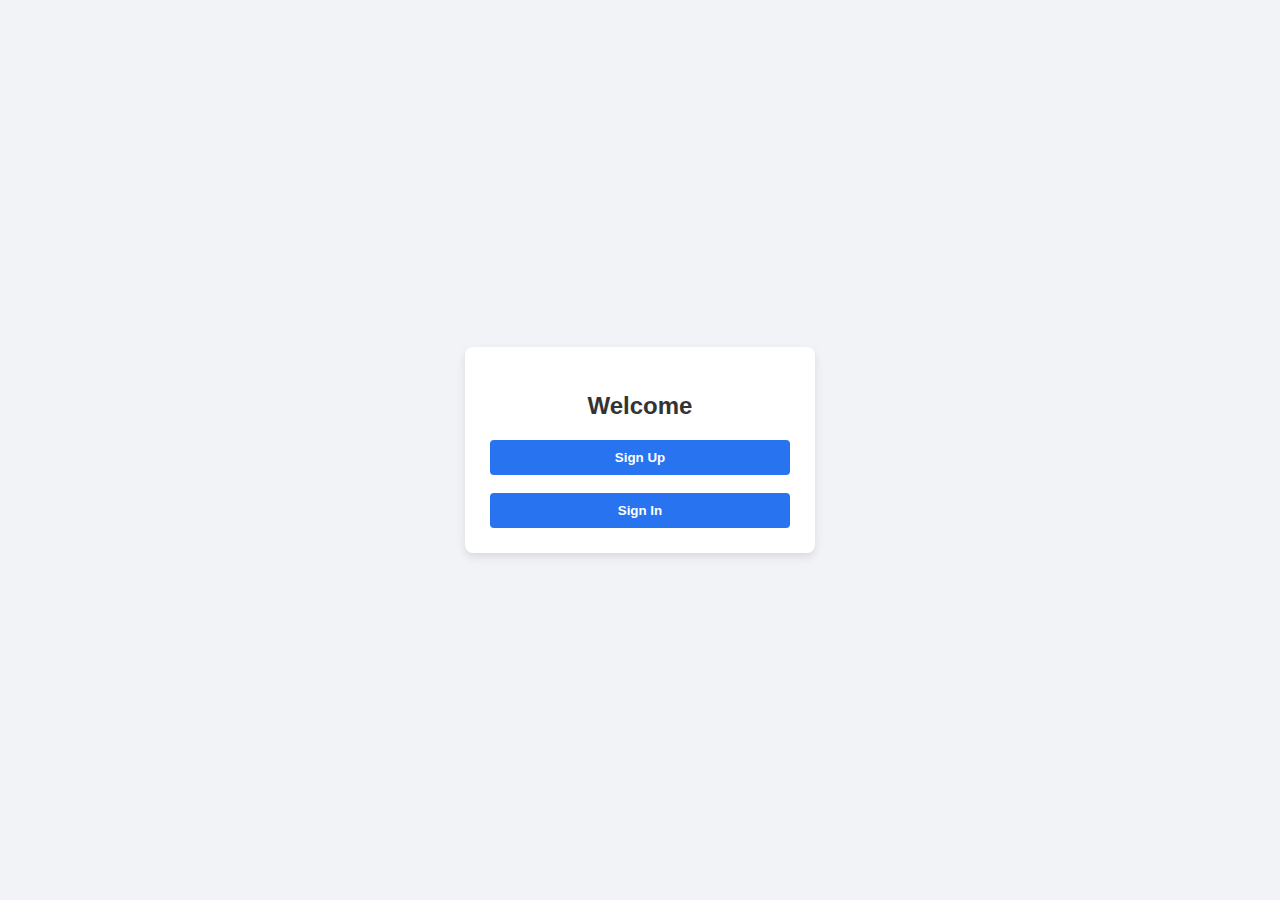
<file: Assignment1/index.html>
<!DOCTYPE html>
<html>
<head>
    <title>Home</title>
    <link rel="stylesheet" href="style.css">
</head>
<body>

<div class="container">
    <h2>Welcome</h2>

    <button onclick="location.href='signup.html'">Sign Up</button><br><br>
    <button onclick="location.href='signin.html'">Sign In</button>
</div>

</body>
</html>
</file>
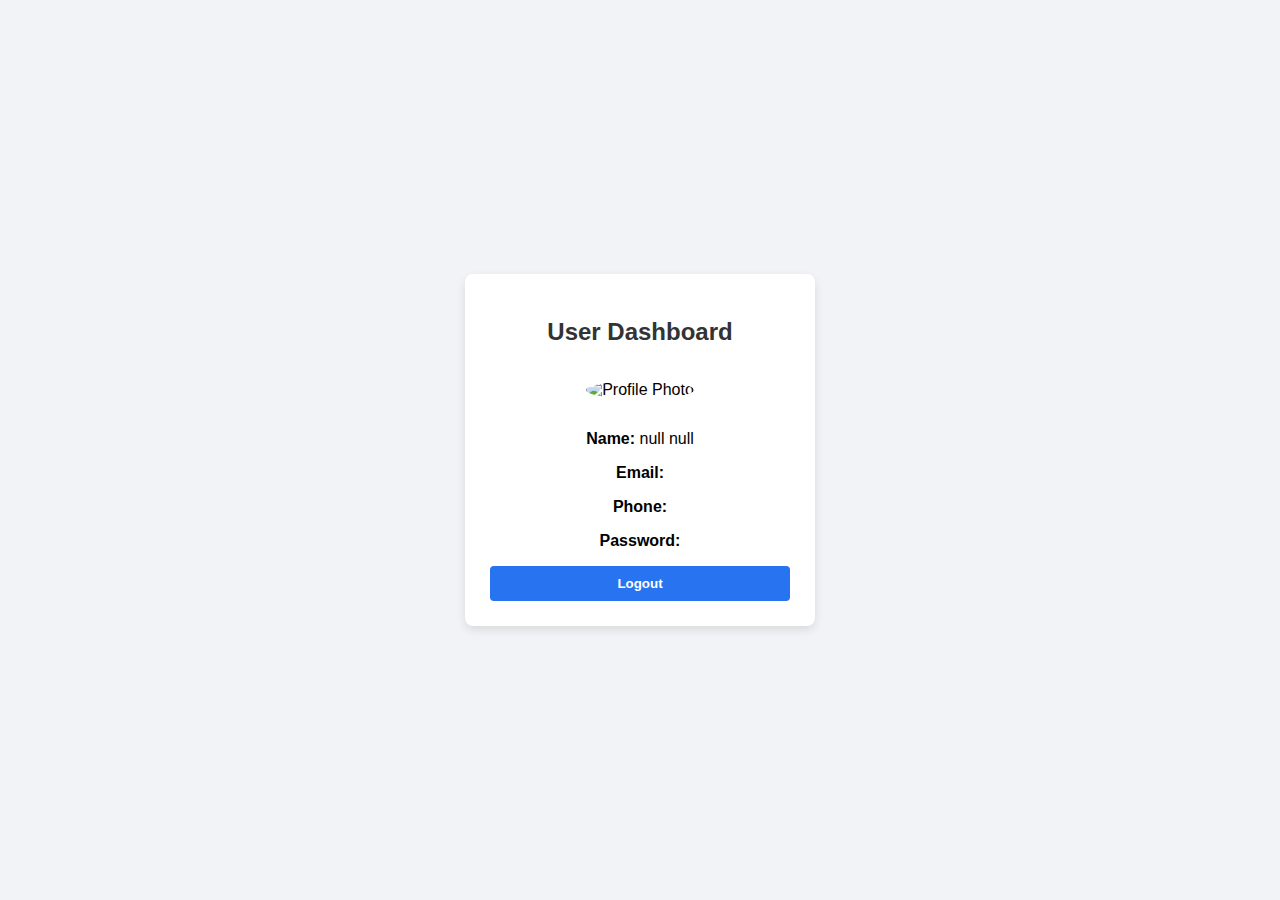
<file: Assignment1/dashboard.html>
<!DOCTYPE html>
<html>
<head>
    <title>User Dashboard</title>
    <link rel="stylesheet" href="style.css">
</head>
<body>

<div class="container">
    <h2>User Dashboard</h2>

    <img id="profilePhoto" class="profile-img" alt="Profile Photo">

    <p><b>Name:</b> <span id="name"></span></p>
    <p><b>Email:</b> <span id="email"></span></p>
    <p><b>Phone:</b> <span id="phone"></span></p>
    <p><b>Password:</b> <span id="pass"></span></p>

    <button onclick="logout()">Logout</button>
</div>

<script>
document.getElementById("name").innerText =
    localStorage.getItem("fname") + " " + localStorage.getItem("lname");

document.getElementById("email").innerText = localStorage.getItem("email");
document.getElementById("phone").innerText = localStorage.getItem("phone");
document.getElementById("pass").innerText = localStorage.getItem("pass");

let photo = localStorage.getItem("photo");
if (photo) {
    document.getElementById("profilePhoto").src = photo;
}

function logout() {
    window.location.href = "index.html";
}
</script>

</body>
</html>
</file>
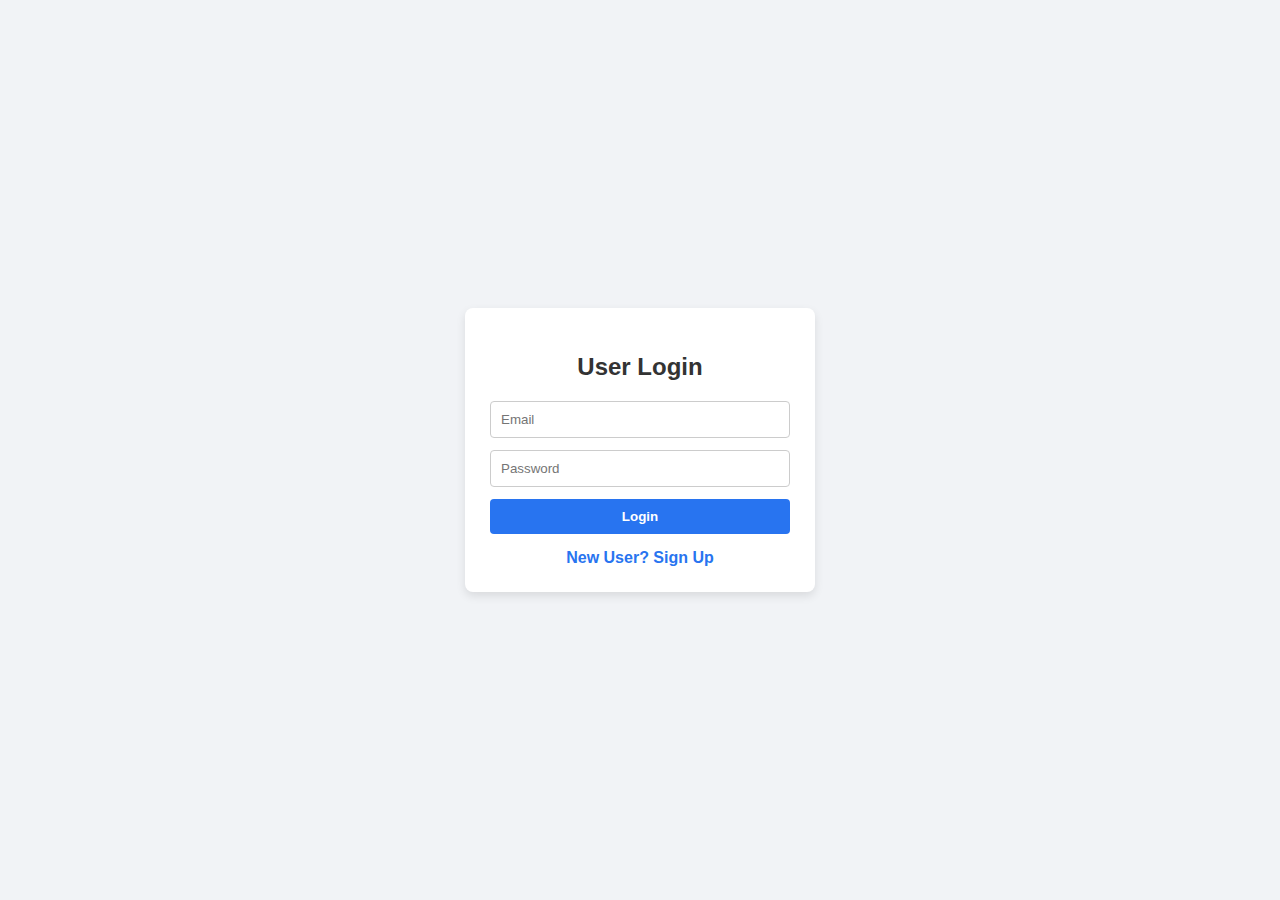
<file: Assignment1/signin.html>
<!DOCTYPE html>
<html>
<head>
    <title>Sign In</title>
    <link rel="stylesheet" href="style.css">
</head>
<body>

<div class="container">
    <h2>User Login</h2>

    <form onsubmit="loginUser(); return false;">
        <input type="email" id="loginEmail" placeholder="Email" required>
        <input type="password" id="loginPass" placeholder="Password" required>

        <button type="submit">Login</button>
    </form>

    <div class="links">
        <a href="signup.html">New User? Sign Up</a>
    </div>
</div>

<script>
function loginUser() {
    let storedEmail = localStorage.getItem("email");
    let storedPass = localStorage.getItem("pass");

    let email = document.getElementById("loginEmail").value;
    let pass = document.getElementById("loginPass").value;

    if (email === storedEmail && pass === storedPass) {
        window.location.href = "dashboard.html";
    } else {
        alert("Invalid Credentials");
    }
}
</script>

</body>
</html>
</file>
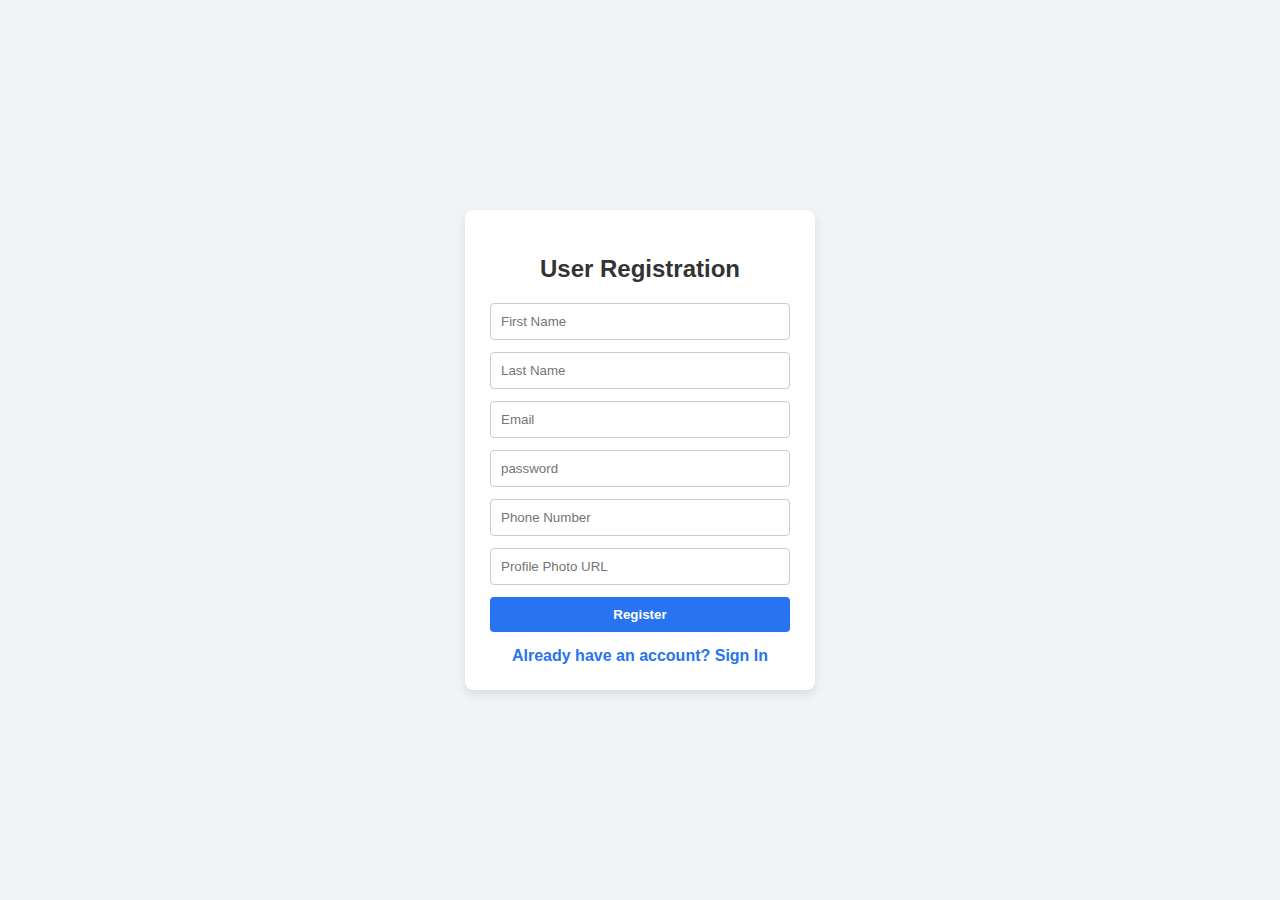
<file: Assignment1/signup.html>
<!DOCTYPE html>
<html>
<head>
    <title>Sign Up</title>
    <link rel="stylesheet" href="style.css">
</head>
<body>

<div class="container">
    <h2>User Registration</h2>

    <form onsubmit="registerUser(); return false;">
        <input type="text" id="fname" placeholder="First Name" required>
        <input type="text" id="lname" placeholder="Last Name" required>
        <input type="email" id="email" placeholder="Email" required>
        <input type="password" id="pass" placeholder="password" required>
        <input type="text" id="phone" placeholder="Phone Number" required>
        <input type="text" id="photo" placeholder="Profile Photo URL">

        <button type="submit">Register</button>
    </form>

    <div class="links">
        <a href="signin.html">Already have an account? Sign In</a>
    </div>
</div>

<script>
function registerUser() {
    localStorage.setItem("fname", fname.value);
    localStorage.setItem("lname", lname.value);
    localStorage.setItem("email", email.value);
    localStorage.setItem("phone", phone.value);
    localStorage.setItem("photo", photo.value);
    localStorage.setItem("pass", pass.value);

    alert("Registration Successful!");
    window.location.href = "signin.html";
}
</script>

</body>
</html>
</file>
<file: Assignment1/style.css>
* {
    box-sizing: border-box;
    font-family: Arial, sans-serif;
}

body {
    margin: 0;
    background: #f1f3f6;
    min-height: 100vh;
    display: flex;
    justify-content: center;
    align-items: center;
}

.container {
    background: white;
    width: 350px;
    padding: 25px;
    border-radius: 8px;
    box-shadow: 0 4px 10px rgba(0,0,0,0.1);
    text-align: center;
}

h2 {
    margin-bottom: 20px;
    color: #333;
}

input {
    width: 100%;
    padding: 10px;
    margin-bottom: 12px;
    border-radius: 4px;
    border: 1px solid #ccc;
}

button {
    width: 100%;
    padding: 10px;
    background: #2874f0;
    color: white;
    border: none;
    border-radius: 4px;
    font-weight: bold;
    cursor: pointer;
}

button:hover {
    background: #0f5bd7;
}

.links {
    margin-top: 15px;
}

.links a {
    text-decoration: none;
    color: #2874f0;
    font-weight: bold;
}

.links a:hover {
    text-decoration: underline;
}

/* Dashboard */
.profile-img {
    width: 120px;
    height: 120px;
    border-radius: 50%;
    object-fit: cover;
    margin: 15px 0;
}
</file>
